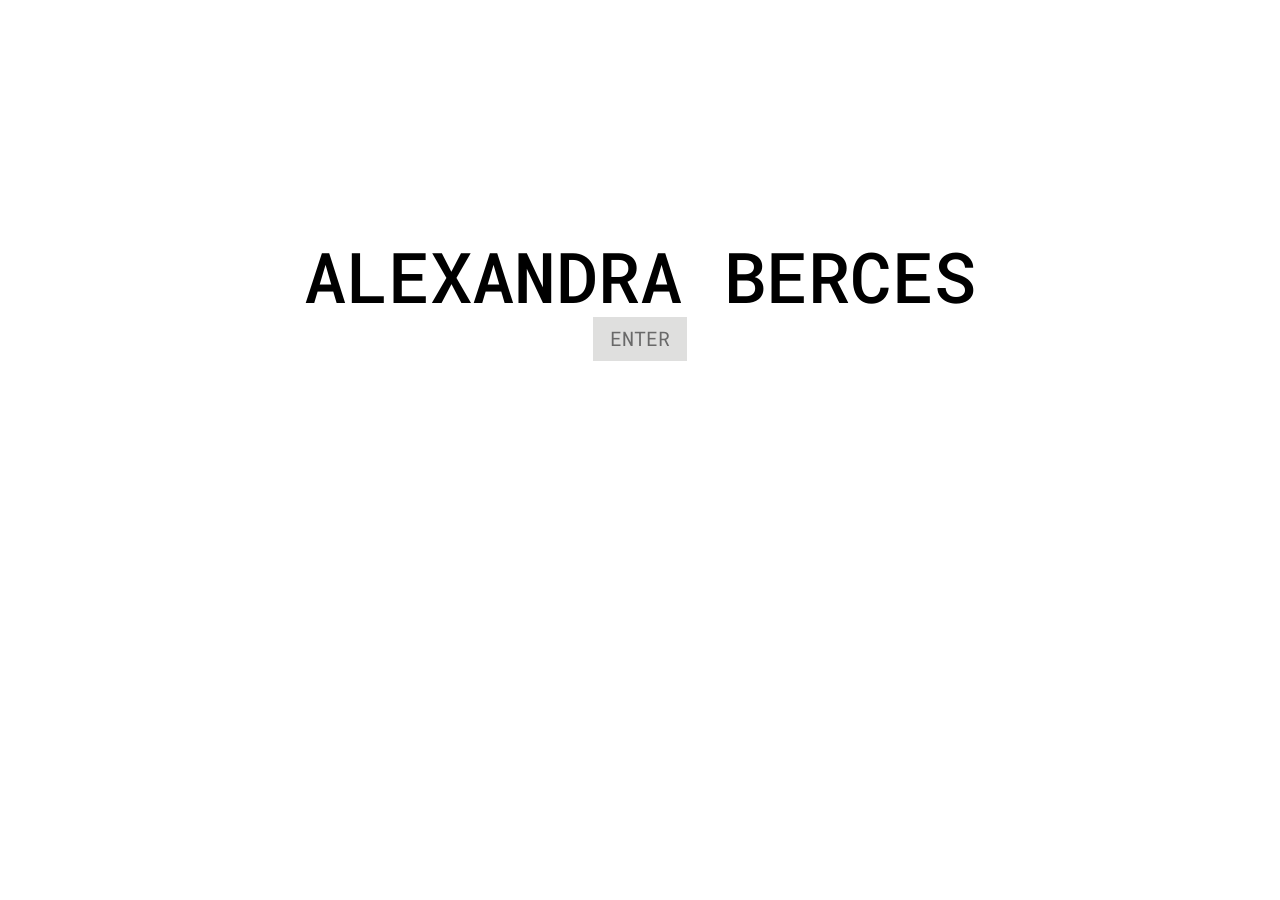
<file: index.html>
<DOCTYPE html>
<html>
    
    <head>
        <title>Alexandra Berces</title>
        <link type="text/css" rel="stylesheet" href="index.css">
        <link href="https://fonts.googleapis.com/css?family=Roboto+Mono:100,400,500" rel="stylesheet">
    </head>
    <body> 
        <h1 id="title">Alexandra Berces</h1>
        <div class="enter"><a href="home.html">Enter</a></div>
    </body>
    
</html>
</file>
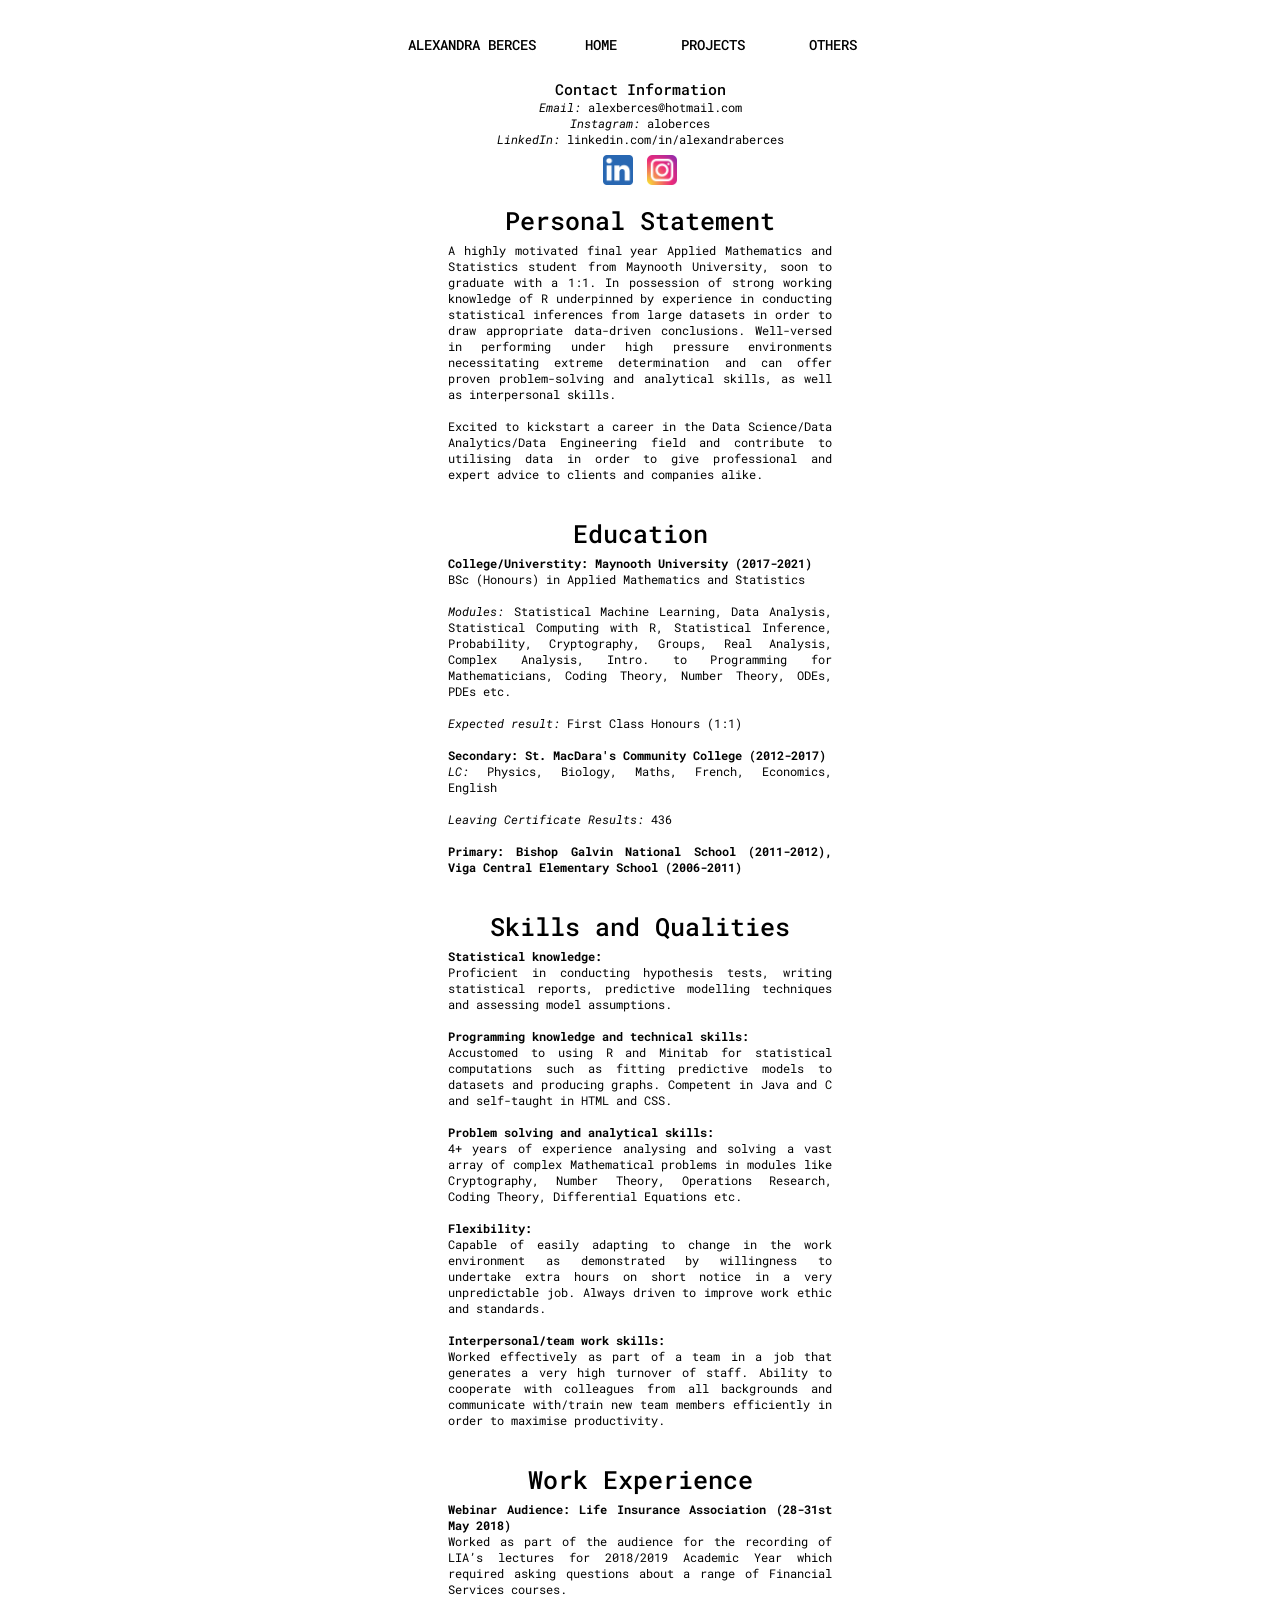
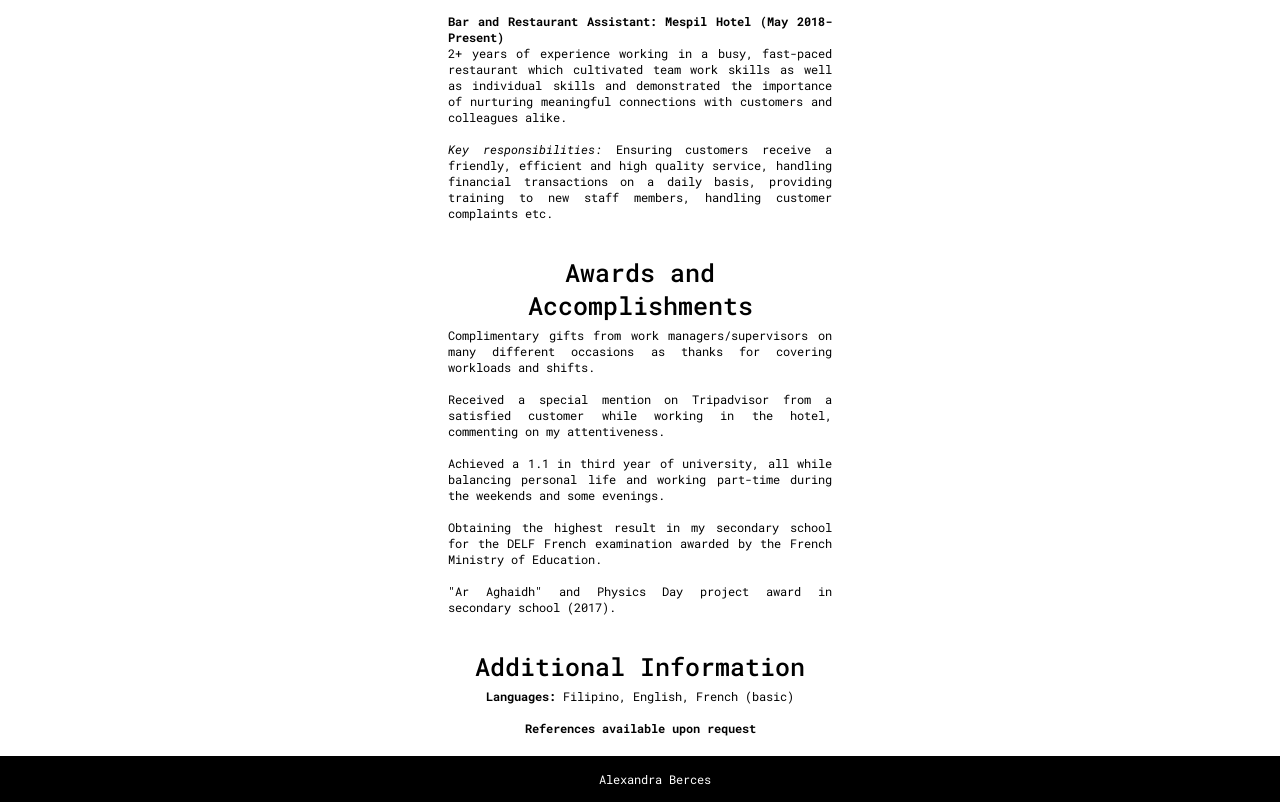
<file: home.html>
<DOCTYPE html>
<html>
    <head>
        <title>Alexandra Berces</title>
        <link type="text/css" rel="stylesheet" href="home.css">
        <link rel="icon" href="favicon.ico">
        <link href="https://fonts.googleapis.com/css?family=Roboto+Mono:100,300,400,500" rel="stylesheet">
    </head>
    <body>
        <div class="nav">
            <p id="name">Alexandra Berces</p>
            <p id="Home"><a href="home.html">Home</a></p>
            <p id="Projects"><a href="projects.html">Projects</a></p>
            <p id="Others"><a href="others.html">Others</a></p>
        </div>
        
        <!--<div class="about">
            <h1 id="About">About</h1>
            <div id="aboutme"><p>Hi, my name's Alex and this is my attempt at creating my own (simple and minimalistic) website from scratch. I started this a long time ago and life got in the way so I had to put it aside, but seeing as quarantine has given me a lot of free time, I thought it was a good idea to continue the website. For the moment, I'm going to use this page for my CV, but I'm excited to start new projects as well!</p></div>
        </div>-->

        <div class="contact">
            <h1 id="contacttitle">Contact Information</h1>
            <div id="contact">
                <p>
                <i>Email: </i>alexberces@hotmail.com<br>
                <i>Instagram: </i>aloberces<br>
                <i>LinkedIn: </i>linkedin.com/in/alexandraberces
                </p>
            </div>
        </div>
        
        <div class="social">
            <a href="http://linkedin.com/in/alexandraberces"><img src="linkedin.png"></a>
            <a href="http://instagram.com/aloberces"><img src="insta.png"></a>
        </div>
        
        <div class="pp">
            <h1 id="pptitle">Personal Statement</h1>
            <div id="pp">
                <p>A highly motivated final year Applied Mathematics and Statistics student from Maynooth University, soon to graduate with a 1:1. In possession of strong working knowledge of R underpinned by experience in conducting statistical inferences from large datasets in order to draw appropriate data-driven conclusions. Well-versed in performing under high pressure environments necessitating extreme determination and can offer proven problem-solving and analytical skills, as well as interpersonal skills.<br><br>Excited to kickstart a career in the Data Science/Data Analytics/Data Engineering field and contribute to utilising data in order to give professional and expert advice to clients and companies alike.</p>
            </div>
        </div>
        
        <div class="education">
            <h1 id="edutitle">Education</h1>
            <div id="education">
                <p>
                <strong>College/Universtity: Maynooth University (2017-2021)</strong><br>
                BSc (Honours) in Applied Mathematics and Statistics<br><br>
                <i>Modules:</i> Statistical Machine Learning, Data Analysis, Statistical Computing with R, Statistical Inference, Probability, Cryptography, Groups, Real Analysis, Complex Analysis, Intro. to Programming for Mathematicians, Coding Theory, Number Theory, ODEs, PDEs etc.<br><br>
                <i>Expected result: </i>First Class Honours (1:1)<br><br>
                <strong>Secondary: St. MacDara's Community College (2012-2017)</strong><br>
                <i>LC:</i> Physics, Biology, Maths, French, Economics, English<br><br>
                <i>Leaving Certificate Results:</i> 436<br><br>
                <strong>Primary: Bishop Galvin National School (2011-2012), Viga Central Elementary School (2006-2011)</strong><br>
                </p>
            </div>
        </div>
        
        <div class="skills">
            <h1 id="skillstitle">Skills and Qualities</h1>
            <div id="skills">
                <p>
                <strong>Statistical knowledge:</strong><br>
                Proficient in conducting hypothesis tests, writing statistical reports, predictive modelling techniques and assessing model assumptions.<br><br>
                <strong>Programming knowledge and technical skills:</strong><br>
                Accustomed to using R and Minitab for statistical computations such as fitting predictive models to datasets and producing graphs. Competent in Java and C and self-taught in HTML and CSS.<br><br>
                <strong>Problem solving and analytical skills:</strong><br>
                4+ years of experience analysing and solving a vast array of complex Mathematical problems in modules like Cryptography, Number Theory, Operations Research, Coding Theory, Differential Equations etc.<br><br>
                <strong>Flexibility:</strong><br>
                Capable of easily adapting to change in the work environment as demonstrated by willingness to undertake extra hours on short notice in a very unpredictable job. Always driven to improve work ethic and standards.<br><br>
                <strong>Interpersonal/team work skills:</strong><br>
                Worked effectively as part of a team in a job that generates a very high turnover of staff. Ability to cooperate with colleagues from all backgrounds and communicate with/train new team members efficiently in order to maximise productivity.
                </p>
            </div>
        </div>
        
        <div class="work">
            <h1 id="worktitle">Work Experience</h1>
            <div id="work">
                <p>
                <strong>Webinar Audience: Life Insurance Association (28-31st May 2018)</strong><br>
                Worked as part of the audience for the recording of LIA’s lectures for 2018/2019 Academic Year which required asking questions about a range of Financial Services courses.<br><br>
                <strong>Bar and Restaurant Assistant: Mespil Hotel (May 2018-Present)</strong><br>
                2+ years of experience working in a busy, fast-paced restaurant which cultivated team work skills as well as individual skills and demonstrated the importance of nurturing meaningful connections with customers and colleagues alike.<br><br>
                <i>Key responsibilities: </i>Ensuring customers receive a friendly, efficient and high quality service, handling financial transactions on a daily basis, providing training to new staff members, handling customer complaints etc.
                </p>
            </div>
        </div>
        
        <div class="awards">
            <h1 id=awardstitle>Awards and Accomplishments</h1>
            <div id="awards">
                <p>
                Complimentary gifts from work managers/supervisors on many different occasions as thanks for covering workloads and shifts.<br><br>Received a special mention on Tripadvisor from a satisfied customer while working in the hotel, commenting on my attentiveness.<br><br>Achieved a 1.1 in third year of university, all while balancing personal life and working part-time during the weekends and some evenings.<br><br>Obtaining the highest result in my secondary school for the DELF French examination awarded by the French Ministry of Education.<br><br>"Ar Aghaidh" and Physics Day project award in secondary school (2017).
                </p>
            </div>
        </div>
        
        <div class="addinfo">
            <h1 id="addinfotitle">Additional Information</h1>
            <div id="addinfo">
                <p><strong>Languages: </strong>Filipino, English, French (basic)<br><br>
                <strong>References available upon request</strong>
                </p>
            </div>
        </div>
        
        <div class="footer">
            <div id="footer">
            <p>Alexandra Berces</p></div>
        </div>
    </body>
</html>
</file>
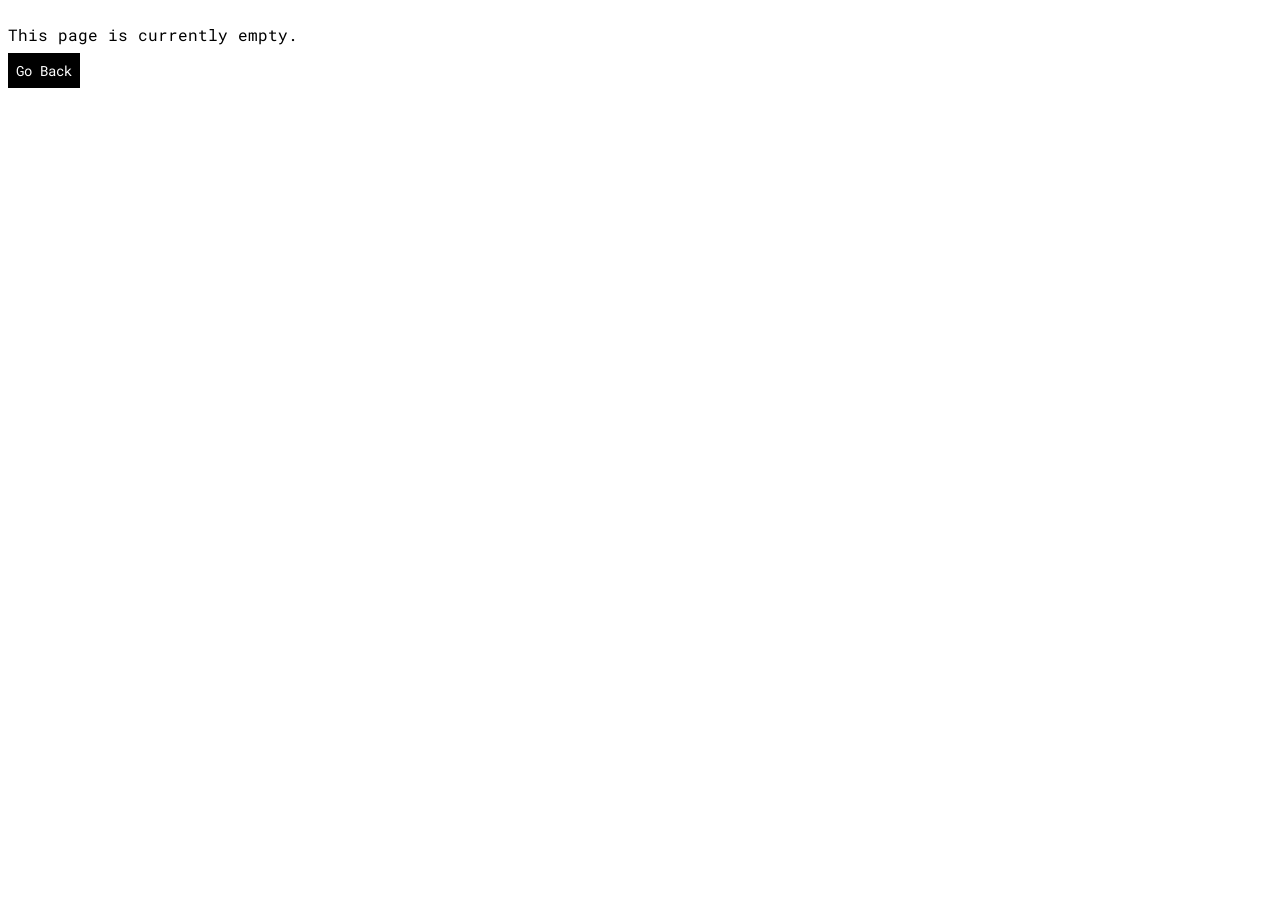
<file: others.html>
<DOCTYPE html>
<html>
    <head>
        <title>Alex Berces/Others</title>
        <link type="text/css" rel="stylesheet" href="projects.css">
        <link rel="icon" href="favicon.ico">
        <link href="https://fonts.googleapis.com/css?family=Roboto+Mono:100,300,400,500" rel="stylesheet">
    </head>
    <body>
        <div class="ongoing">
            <p>This page is currently empty.</p>
        </div>
        <div class="goback"><a href="home.html">Go Back</a></div>
    </body>
</html>
</file>
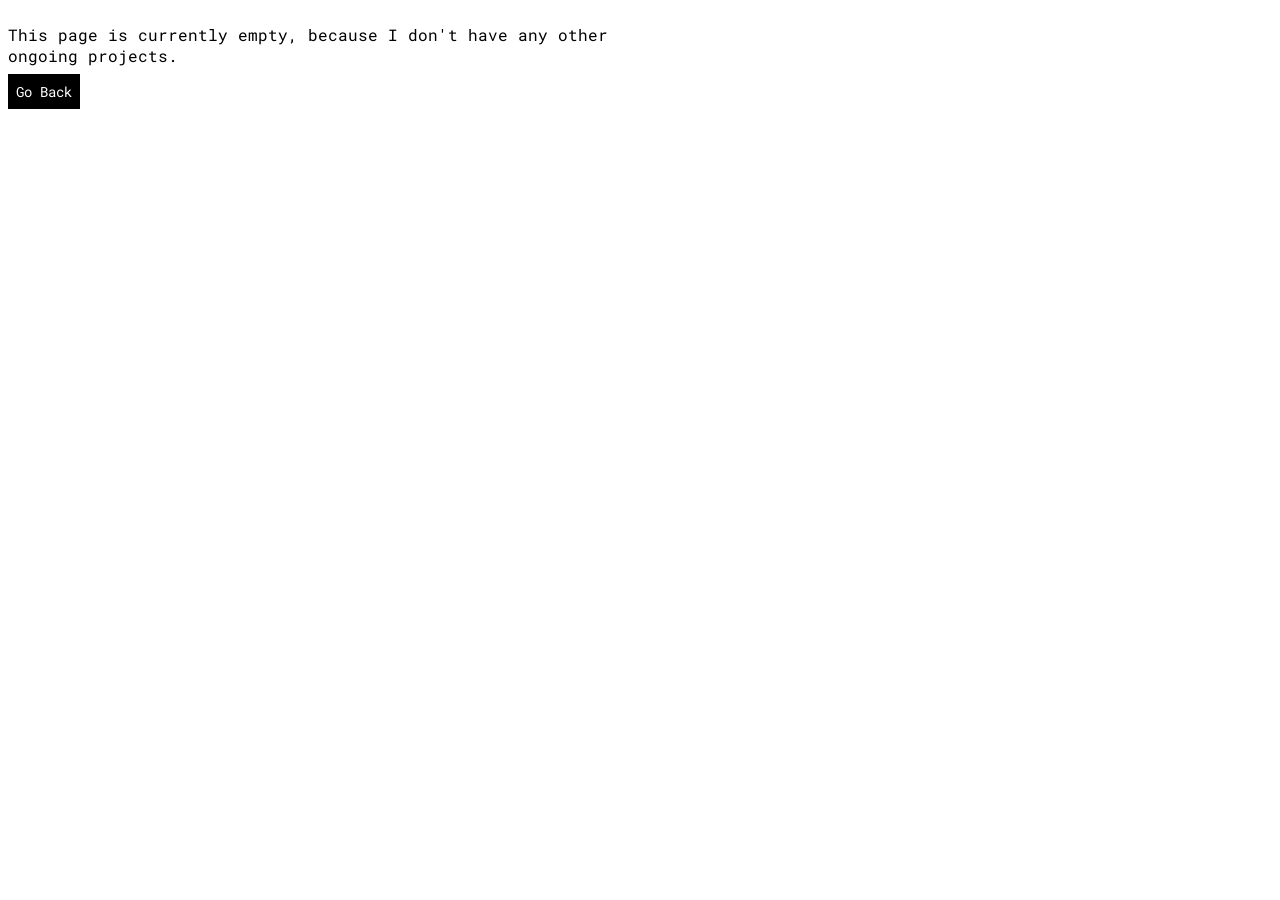
<file: projects.html>
<DOCTYPE html>
<html>
    <head>
        <title>Alex Berces/Projects</title>
        <link type="text/css" rel="stylesheet" href="projects.css">
        <link rel="icon" href="favicon.ico">
        <link href="https://fonts.googleapis.com/css?family=Roboto+Mono:100,300,400,500" rel="stylesheet">
    </head>
    <body>
        <div class="ongoing">
            <p>This page is currently empty, because I don't have any other ongoing projects.</p>
        </div>
        <div class="goback"><a href="home.html">Go Back</a></div>
    </body>
</html>
</file>
<file: index.css>
* {
    margin: 0px;
}

#title {
    font-family: Roboto Mono;
    font-size: 70px;
    margin: auto;
    text-align: center;
    position: relative;
    font-weight: 500;
    top: 230px;
    text-transform: uppercase;
}

.enter {
    position: relative;
    top: 225px;
    margin: auto;
    width: 90px;
    height: 40px;
    border: 2px solid #dfdfde;
    border-radius: 0px;
    background-color: #dfdfde;
    transition: all 0.6s ease 0s;
}

.enter a {
    display: block;
    height: 100%;
    width: 100%;
    font-family: Roboto Mono;
    text-transform: uppercase;
    font-size: 20px;
    text-decoration: none;
    color: dimgray;
    text-align: center;
    padding-top: 6px;
}

.enter:hover { 
    color: white;
    background-color: black;
    border: 2px solid black;
}

.enter a:hover {
    color: white;
}
</file>
<file: home.css>
* {
    margin: 0px;
}

#contents {
    display: inline-block;
}

#name {
    font-family: Roboto Mono;
    color: black;
    font-size: 45px;
    font-weight: 500;
}

#name {
    font-size: 14px;
    align-content: left;
}

.nav {
    padding-top: 20px;
    width: 100%;
    min-width: 50%;
    position: relative;
    align-content: center;
    text-align: center;
}

.nav p {
    padding: 15px;
    position: relative;
    display: inline;
    text-align: center;
    color: black;
    font-family: Roboto Mono;
    text-transform: uppercase;
    font-size: 14px;
    font-weight: 500;
    margin: 20px;
    margin-bottom: 0px;
    margin-left: auto;
    margin-right: auto;
}

.nav a {
    display: inline-block;
    text-decoration: none;
    color: black;
    padding: 15px;
    transition: all 0.6s ease 0s;
}


.nav a:hover { 
    color: white;
    background-color: black;
}

.nav a:hover {
    color: white;
}

.contact {
    padding-top: 10px;
    width: 100%;
    display: inline-block;
    position: relative;
    font-family: Roboto Mono;
}

#contacttitle {
    width: 50%;
    margin-left: auto;
    margin-right: auto;
    font-family: Roboto Mono;
    font-weight: 500;
    font-size: 15px;
    text-align: center;
    color: black;
}

.contact div p {
    width: 30%;
    margin-left: auto;
    margin-right: auto;
    position: relative;
    text-align: center;
    font-family: Roboto Mono;
    font-size: 12px;
}

/*.about {
    text-align: justify;
    align-content: center;
    position: relative;
}

#about {
    width: 100%;
    font-family: Roboto Mono;
    font-weight: 500;
    font-size: 25px;
    text-align: center;
    color: black;
    letter-spacing: 1px;
}

#aboutme {
    max-width: 50%;
    min-width: 50%;
    background-color: #FFDE0A;
    position: relative;
    align-content: center;
    padding-top: 5px;
    padding-bottom: 5px;
    padding-left: 30px;
    padding-right: 30px;
    margin-left: auto;
    margin-right: auto;
    text-align: justify;
    color: black;
    font-family: Roboto Mono;
    font-size: 12px;
    font-weight: 400;
}*/

.social {
    position: static;
    width: 100%;
    text-align: center;
    padding-top: 3px;
}

.social img {
    margin: 5px;
    width: 30px;
}

.social a {
    text-align: center;
    border: 0px;
    position: relative;
}

.pp {
    width: 100%;
    align-content: center;
    text-align: center;
    display: inline-block;
}

#pptitle {
    width: 30%;
    margin-left: auto;
    margin-right: auto;
    padding-top: 10px;
    font-family: Roboto Mono;
    font-weight: 500;
    font-size: 25px;
    color: black;
    text-align: center;
}

.pp div p{
    width: 30%;
    position: relative;
    margin-left: auto;
    margin-right: auto;
    padding-top: 5px;
    padding-bottom: 5px;
    padding-left: 30px;
    padding-right: 30px;
    text-align: justify;
    font-family: Roboto Mono;
    font-size: 12px;
    align-content: center;
}

/*.pp img {
    min-height: 180px;
    max-height: 180px;
    margin: 0px;
}

.pp div p {
    position: relative;
    top: -180px;
    height: 105px;
    padding-top: 75px;
    font-family: Roboto Mono;
    font-size: 13px;
    text-transform: uppercase;
    color: transparent;
}

.pp div p:hover {
    transition: all 0.6s ease 0s;
    background-color: black; opacity: 0.9;
    color: white;
}*/

.education {
    width: 100%;
    display: inline-block;
    position: relative;
}

#edutitle {
    padding-top: 30px;
    width: 30%;
    margin-left: auto;
    margin-right: auto;
    font-family: Roboto Mono;
    font-weight: 500;
    font-size: 25px;
    text-align: center;
    color: black;
}

.education div {
    width: 30%;
    margin-left: auto;
    margin-right: auto;
    position: relative;
    padding-top: 5px;
    padding-bottom: 5px;
    padding-left: 30px;
    padding-right: 30px;
    text-align: justify;
    font-family: Roboto Mono;
    font-size: 12px;
}

.skills {
    width: 100%;
    display: inline-block;
    position: relative;
    font-family: Roboto Mono;
}

#skillstitle {
    padding-top: 30px;
    width: 30%;
    margin-left: auto;
    margin-right: auto;
    font-family: Roboto Mono;
    font-weight: 500;
    font-size: 25px;
    text-align: center;
    color: black;
}

.skills div p {
    width: 30%;
    margin-left: auto;
    margin-right: auto;
    position: relative;
    padding-top: 5px;
    padding-bottom: 5px;
    padding-left: 30px;
    padding-right: 30px;
    text-align: justify;
    font-family: Roboto Mono;
    font-size: 12px;
}

.work {
    width: 100%;
    display: inline-block;
    position: relative;
    font-family: Roboto Mono;
}

#worktitle {
    padding-top: 30px;
    width: 100%;
    font-family: Roboto Mono;
    font-weight: 500;
    font-size: 25px;
    text-align: center;
    color: black;
}

.work div p {
    width: 30%;
    margin-left: auto;
    margin-right: auto;
    position: relative;
    padding-top: 5px;
    padding-bottom: 5px;
    padding-left: 30px;
    padding-right: 30px;
    text-align: justify;
    font-family: Roboto Mono;
    font-size: 12px;
}

.awards {
    width: 100%;
    display: inline-block;
    position: relative;
    font-family: Roboto Mono;
}

#awardstitle {
    padding-top: 30px;
    width: 30%;
    margin-left: auto;
    margin-right: auto;
    font-family: Roboto Mono;
    font-weight: 500;
    font-size: 25px;
    text-align: center;
    color: black;
}

.awards div p {
    width: 30%;
    margin-left: auto;
    margin-right: auto;
    position: relative;
    padding-top: 5px;
    padding-bottom: 5px;
    padding-left: 30px;
    padding-right: 30px;
    text-align: justify;
    font-family: Roboto Mono;
    font-size: 12px;
}

.addinfo {
    width: 100%;
    display: inline-block;
    position: relative;
    font-family: Roboto Mono;
    padding-bottom: 15px;
}

#addinfotitle {
    padding-top: 30px;
    width: 30%;
    margin-left: auto;
    margin-right: auto;
    font-family: Roboto Mono;
    font-weight: 500;
    font-size: 25px;
    text-align: center;
    color: black;
}

.addinfo div p {
    width: 30%;
    margin-left: auto;
    margin-right: auto;
    position: relative;
    padding-top: 5px;
    padding-bottom: 5px;
    padding-left: 30px;
    padding-right: 30px;
    text-align: center;
    font-family: Roboto Mono;
    font-size: 12px;
}

#footer {
    
    position: static;
    width: 100%;
    background-color: black;

}

#footer p {
    font-family: Roboto Mono;
    font-size: 12px;
    position: relative;
    padding: 15px;
    width: 100%;
    color: white;
    text-align: center;
}
</file>
<file: projects.css>
.ongoing {
    width: 50%;
    align-content: center;
    position: relative;
    font-family: Roboto Mono;
    font-size: 16px;
}

.goback a {
    width: 70px;
    text-align: center;
    text-decoration: none;
    font-family: Roboto Mono;
    font-size: 14px;
    background-color: black;
    color: white;
    padding: 8px;
}

.goback a:hover {
    color: black;
    background-color: #FFDE0A;
    transition: all 0.6s ease 0s;
}
</file>
